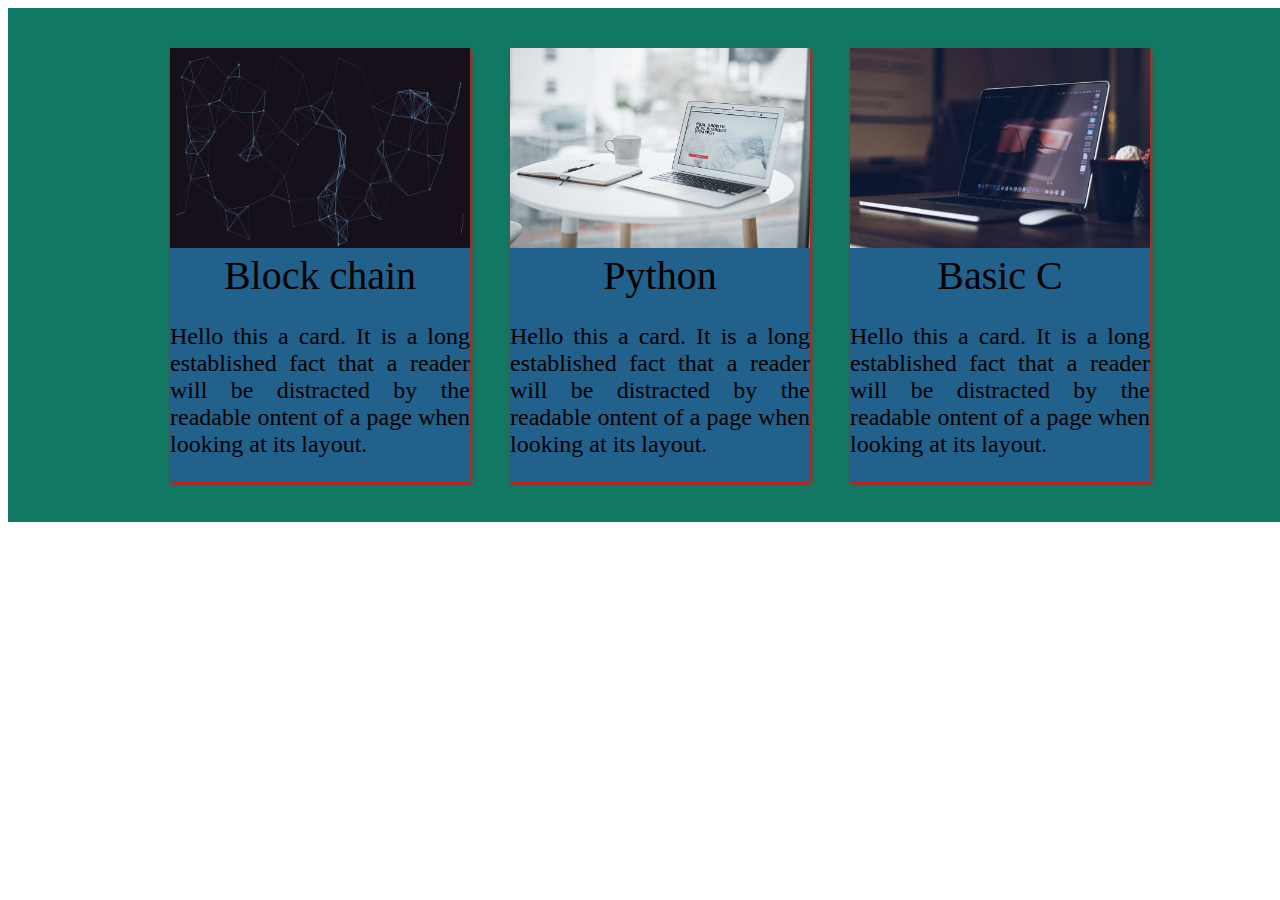
<file: card/index.html>
<!DOCTYPE html>
<html lang="en">
<head>
    <meta charset="UTF-8">
    <meta http-equiv="X-UA-Compatible" content="IE=edge">
    <meta name="viewport" content="width=device-width, initial-scale=1.0">
    <title>CSS style</title>
    <link rel="stylesheet" type="text/css" href="style.css">
</head>
<body>
    <div class="container">
        <div class="card">
    <img class="img-style" src="1567666.png">
    <div class="card-title">
        Block chain
        
    </div>
    <div class="card-body">
        <p>Hello this a card. It is a long established fact that a reader will be distracted by the readable ontent of a page when looking at its layout. </p>
    </div>
      
  </div>


    <div class="card">
    <img class="img-style" src="picture2.jpg">
        
        <div class="card-title">
        Python
        
    </div>
    <div class="card-body">
        <p>Hello this a card. It is a long established fact that a reader will be distracted by the readable ontent of a page when looking at its layout. </p>
    </div>
      
  </div>



  <div class="card">
    <img class="img-style" src="picture.jpeg">
        
        <div class="card-title">
        Basic C
        
    </div>
    <div class="card-body">
        <p>Hello this a card. It is a long established fact that a reader will be distracted by the readable ontent of a page when looking at its layout. </p>
    </div>
      
  </div>
    </div>
  
</body>
</html>
</file>
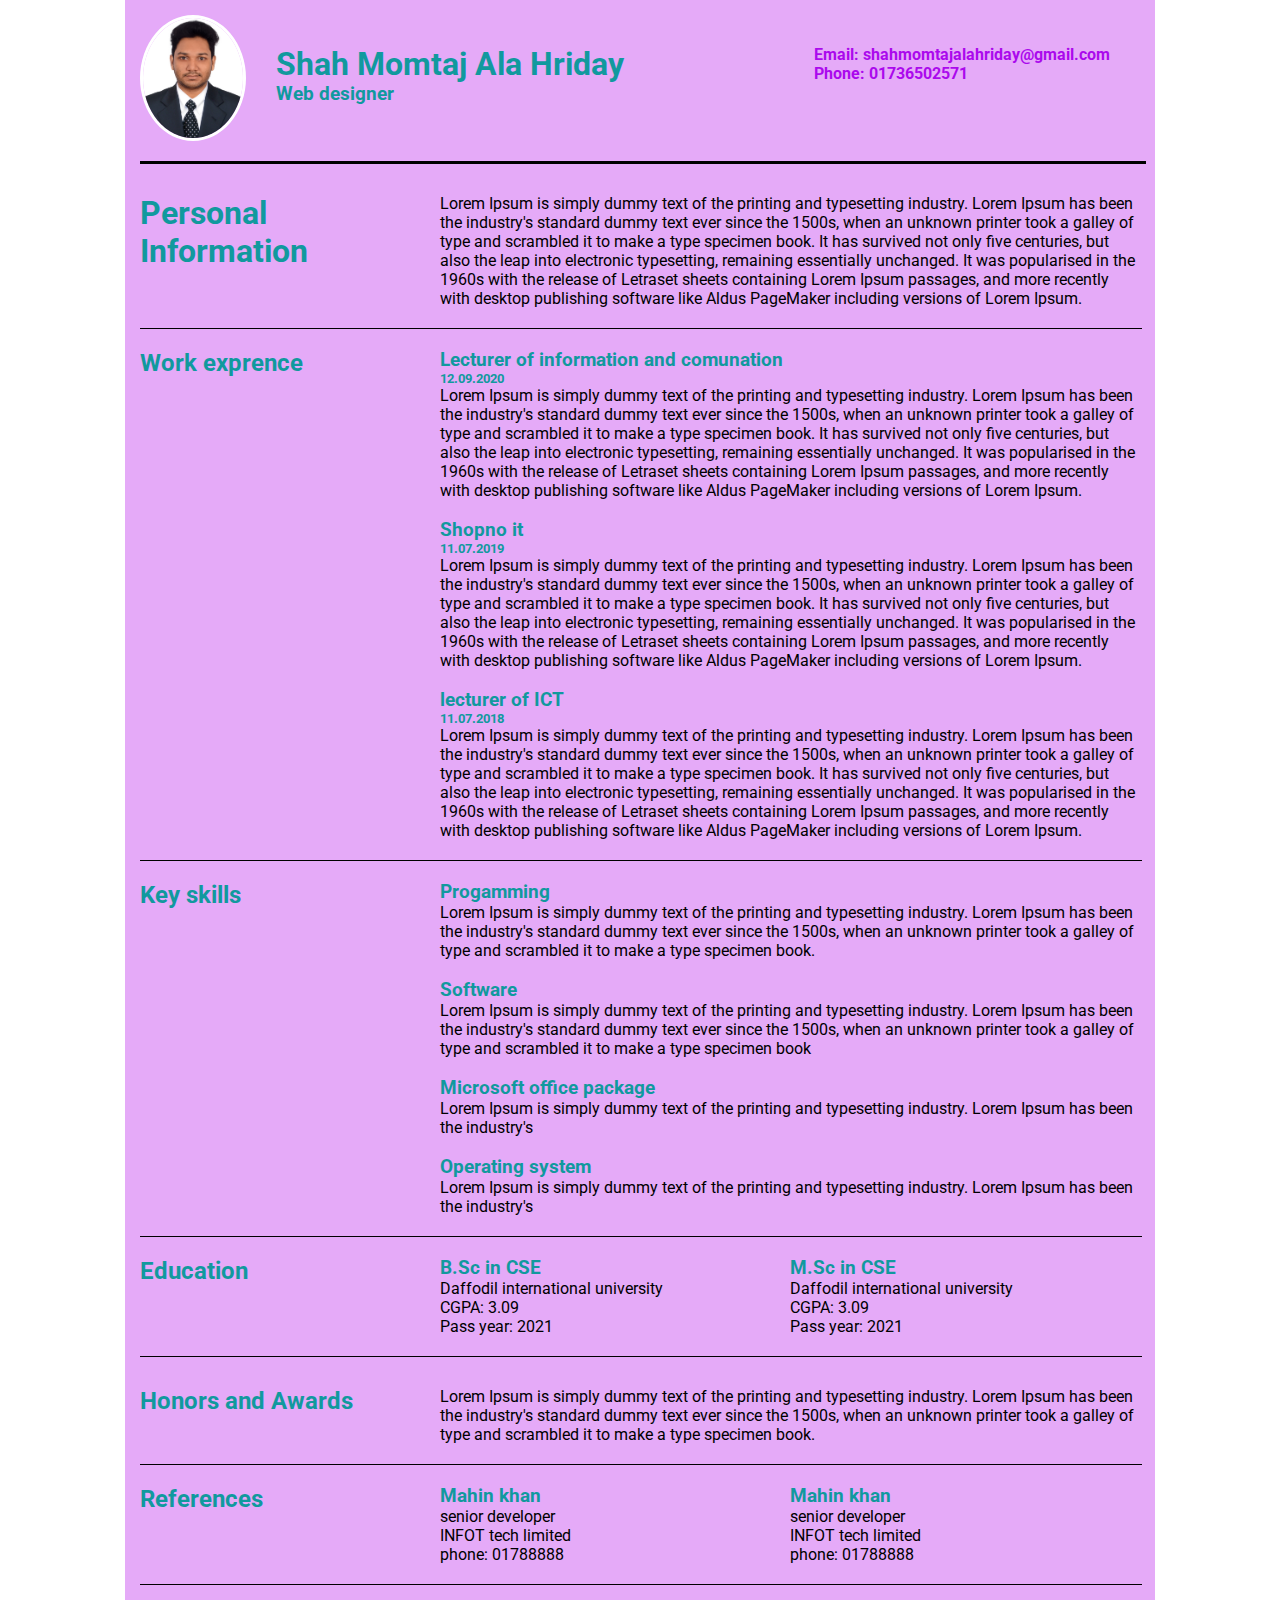
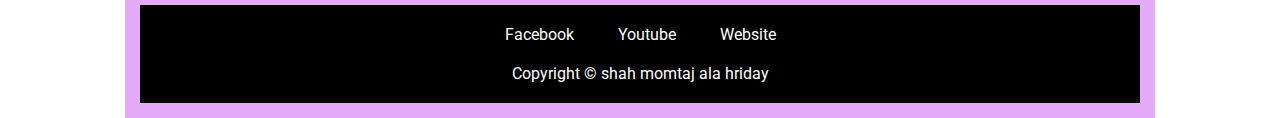
<file: cv project/cv.html>
<!DOCTYPE html>
<html lang="en">
<head>
    <meta charset="UTF-8">
    <meta http-equiv="X-UA-Compatible" content="IE=edge">
    <meta name="viewport" content="width=device-width, initial-scale=1.0">
    <title>CV</title>
    <link rel="stylesheet" type="text/css" href="cv.css">
    <link href="https://fonts.googleapis.com/css2?family=M+PLUS+1:wght@500&family=Outfit:wght@100&family=Roboto:wght@100&display=swap" rel="stylesheet">
</head>
<body>
    <div class="container">
    	<!--header start-->
    	<header> 
    		<img class="profile-img" src="hriday.jpg" >
    		<div class="header-bio">
    			<h1>Shah Momtaj Ala Hriday</h1>
    			<h3>Web designer</h1>

    		</div>
    		<div class="header-contact">
    			<p><a href="mailto:shahmomtajalahriday@gmail.com">Email: shahmomtajalahriday@gmail.com</a></p>
    			<p><a href="tel:+8801736502571">Phone: 01736502571</a></p>

    		</div>
    		<!--header end-->
    	</header>
    		<div class="clear-div"></div>
    			
    		<hr>
    	<main>
    		<section id="personal-section">
    			
    		<div class="personal1">
    			<div class="left-div">
    				<h1>Personal Information</h1>
    			</div>	
    			<div class="right-div">
    				<p>
    				Lorem Ipsum is simply dummy text of the printing and typesetting industry. Lorem Ipsum has been the industry's standard dummy text ever since the 1500s, when an unknown printer took a galley of type and scrambled it to make a type specimen book. It has survived not only five centuries, but also the leap into electronic typesetting, remaining essentially unchanged. It was popularised in the 1960s with the release of Letraset sheets containing Lorem Ipsum passages, and more recently with desktop publishing software like Aldus PageMaker including versions of Lorem Ipsum.</p>
    			</div>
    			
    		</div>
    		</section>
    		<div class="clear-div"></div>
    		<hr class="common-hr">

    		<!--work exprence-->
    		<div class="personal1">
    			<div class="left-div">
    				<h2>Work exprence</h2>
    			</div>	
    			<div class="right-div">
    				<h3>Lecturer of information and comunation</h3>
    				<h5>12.09.2020</h5>
    				<p>
    				Lorem Ipsum is simply dummy text of the printing and typesetting industry. Lorem Ipsum has been the industry's standard dummy text ever since the 1500s, when an unknown printer took a galley of type and scrambled it to make a type specimen book. It has survived not only five centuries, but also the leap into electronic typesetting, remaining essentially unchanged. It was popularised in the 1960s with the release of Letraset sheets containing Lorem Ipsum passages, and more recently with desktop publishing software like Aldus PageMaker including versions of Lorem Ipsum.</p>
    				<br> 

    				<h3>Shopno it</h3>
    				<h5>11.07.2019</h5>
    				<p>
    				Lorem Ipsum is simply dummy text of the printing and typesetting industry. Lorem Ipsum has been the industry's standard dummy text ever since the 1500s, when an unknown printer took a galley of type and scrambled it to make a type specimen book. It has survived not only five centuries, but also the leap into electronic typesetting, remaining essentially unchanged. It was popularised in the 1960s with the release of Letraset sheets containing Lorem Ipsum passages, and more recently with desktop publishing software like Aldus PageMaker including versions of Lorem Ipsum.</p>
    				<br> 

    				<h3>lecturer of ICT</h3>
    				<h5>11.07.2018</h5>
    				<p>
    				Lorem Ipsum is simply dummy text of the printing and typesetting industry. Lorem Ipsum has been the industry's standard dummy text ever since the 1500s, when an unknown printer took a galley of type and scrambled it to make a type specimen book. It has survived not only five centuries, but also the leap into electronic typesetting, remaining essentially unchanged. It was popularised in the 1960s with the release of Letraset sheets containing Lorem Ipsum passages, and more recently with desktop publishing software like Aldus PageMaker including versions of Lorem Ipsum.</p>
    			</div>

    			
    		</div>
    		<!--end of work exprence-->
    		<div class="clear-div"></div>
    		<hr class="common-hr">

    		<!--key skills-->
    		<div class="personal1">
    			<div class="left-div">
    				<h2>Key skills</h2>
    			</div>	
    			<div class="right-div">
    				<h3>Progamming</h3>
    				<p>
    				Lorem Ipsum is simply dummy text of the printing and typesetting industry. Lorem Ipsum has been the industry's standard dummy text ever since the 1500s, when an unknown printer took a galley of type and scrambled it to make a type specimen book. </p>
    				<br> 

    				<h3>Software</h3>
    				<p>
    				Lorem Ipsum is simply dummy text of the printing and typesetting industry. Lorem Ipsum has been the industry's standard dummy text ever since the 1500s, when an unknown printer took a galley of type and scrambled it to make a type specimen book</p>
    				<br> 
    				<h3>Microsoft office package</h3>
    				<p>
    				Lorem Ipsum is simply dummy text of the printing and typesetting industry. Lorem Ipsum has been the industry's </p>
    				<br>
    				<h3>Operating system</h3>
    				<p>
    				Lorem Ipsum is simply dummy text of the printing and typesetting industry. Lorem Ipsum has been the industry's </p>
    			</div>

    			
    		</div>
    		<!--end ofkey skills-->
    		<div class="clear-div"></div>
    		<hr class="common-hr">
    		<!--Education-->

    		<section id="education">
    			<div class="education1">
    				<div class="left-div">
    					<h2>Education</h2>
    					
    				</div>
    				<div class="right-div2">
    					<h3>B.Sc in CSE</h3>
    					<p>Daffodil international university</p>
    					<p>CGPA: 3.09</p>
    					<p>Pass year: 2021</p>
    				</div>
    				<div class="right-div3">
    					<h3>M.Sc in CSE</h3>
    					<p>Daffodil international university</p>
    					<p>CGPA: 3.09</p>
    					<p>Pass year: 2021</p>
    				</div>

    				
    			</div>
    			<!--end of Education-->
    			<div class="clear-div"></div>
    			<hr class="common-hr">
    		
    		<!--Honors and awards-->	
    		</section>
    		<section id="container2">
    			<div class="personal1">
    			<div class="left-div">
    				<h2>Honors and Awards</h2>
    			</div>	
    			<div class="right-div">
    				<p>
    				Lorem Ipsum is simply dummy text of the printing and typesetting industry. Lorem Ipsum has been the industry's standard dummy text ever since the 1500s, when an unknown printer took a galley of type and scrambled it to make a type specimen book. </p>
    			
    		</section>
    		<!--end of Honors and awards-->
    		<div class="clear-div"></div>
    		<hr class="common-hr">

    		<!--reference -->
    		<div class="education1">
    				<div class="left-div">
    					<h2>References</h2>
    					
    				</div>
    				<div class="right-div2">
    					<h3>Mahin khan </h3>
    					<p>senior developer</p>
    					<p>INFOT tech limited</p>
    					<p>phone: 01788888</p>
    				</div>
    				<div class="right-div3">
    					<h3>Mahin khan </h3>
    					<p>senior developer</p>
    					<p>INFOT tech limited</p>
    					<p>phone: 01788888</p>
    				</div>

    				
    			</div>
    			<div class="clear-div"></div>
    		<hr class="common-hr">

    	</main>
    	<footer class="last-fot">
    		<a href="#">Facebook</a>
    		<a href="#">Youtube</a>
    		<a href="#">Website</a>
    		<p>Copyright &copy; shah momtaj ala hriday</p>
    	</footer>
    	
    </div>


    
</body>
</html>
</file>
<file: card/style.css>
.card  {
   width: 300px;
   box-sizing: border-box;
    box-shadow: 1px 2px 4px red;
    background-color: #21618C ;
   
   margin: 20px;
}
.card .card-title{
	font-size: 40px;
	text-align: center;

}
.card .card-body{
	text-align: justify;
	font-size: 1.5rem;
	color: black;

}
.img-style{
	width: 100%;
	height: 200px;
   
}
.card:hover{
	box-shadow: 10px 15px 20px white;
}
.container{
	width: 100%;
	padding: 20px;
	display: flex;
	background-color: #117864;
	justify-content: center;
	align-items: center;
	flex-wrap: wrap;


}
</file>
<file: cv project/cv.css>
*{
	margin: 0;
	padding: 0;
}
body{
	background-color: white;
	font-family: 'Roboto', sans-serif;
}
.container{
	max-width: 1000px;
	background-color: #E5AAF8 ;
	margin: 0 auto;
	padding: 15px;
}
header{

}
.profile-img{
	width: 100px;
	height: 120px;
	border: 3px solid white;
	border-radius: 50%;
	float: left;
}

.header-bio{
	float: left;
	padding: 30px;

}
h1,h2,h3,h4,h5,h6{
	color: #11999e;
}
.header-contact{
	float: right;
	padding: 30px;
}
.header-contact a{
	text-decoration: none;
	color: #AB09ED;
	font-weight: bold;
}
.header-contact a:hover{
	text-decoration: underline;
	color: tomato;
}
.clear-div{
	clear: both;
}

hr{
	border: 3px solid black;
	width: 100%;
	margin: 20px auto;
	border-bottom: none;

}
/*personal information*/
#personal-section{

}
.personal1{
	margin-bottom: 30px;
}
.left-div{
	width: 30%;
	float: left;
}
.right-div{
	width: 70%;
	float: left;

}
.common-hr{
	border: solid black 1px;
	border-bottom: none;
	width: 100%;
	margin: 20px auto;
}
.right-div1{
	width: 70%;
	float: right;
}
/*work exprence*/
.right-div2{
	width: 35%;
	float: left;

}
.right-div3{
	width: 35%;
	float: left;

}
.last-fot{
	background-color: black;
	text-align: center;
	padding: 20px;
	color: red;
}
.last-fot a{
	color: white;
	text-decoration: none;
	margin: 20px;
}
.last-fot a:hover{
	background-color: #197BF8;
	text-decoration: underline;
}
.last-fot p{
	margin-top: 20px;
	color: white;
}
</file>
